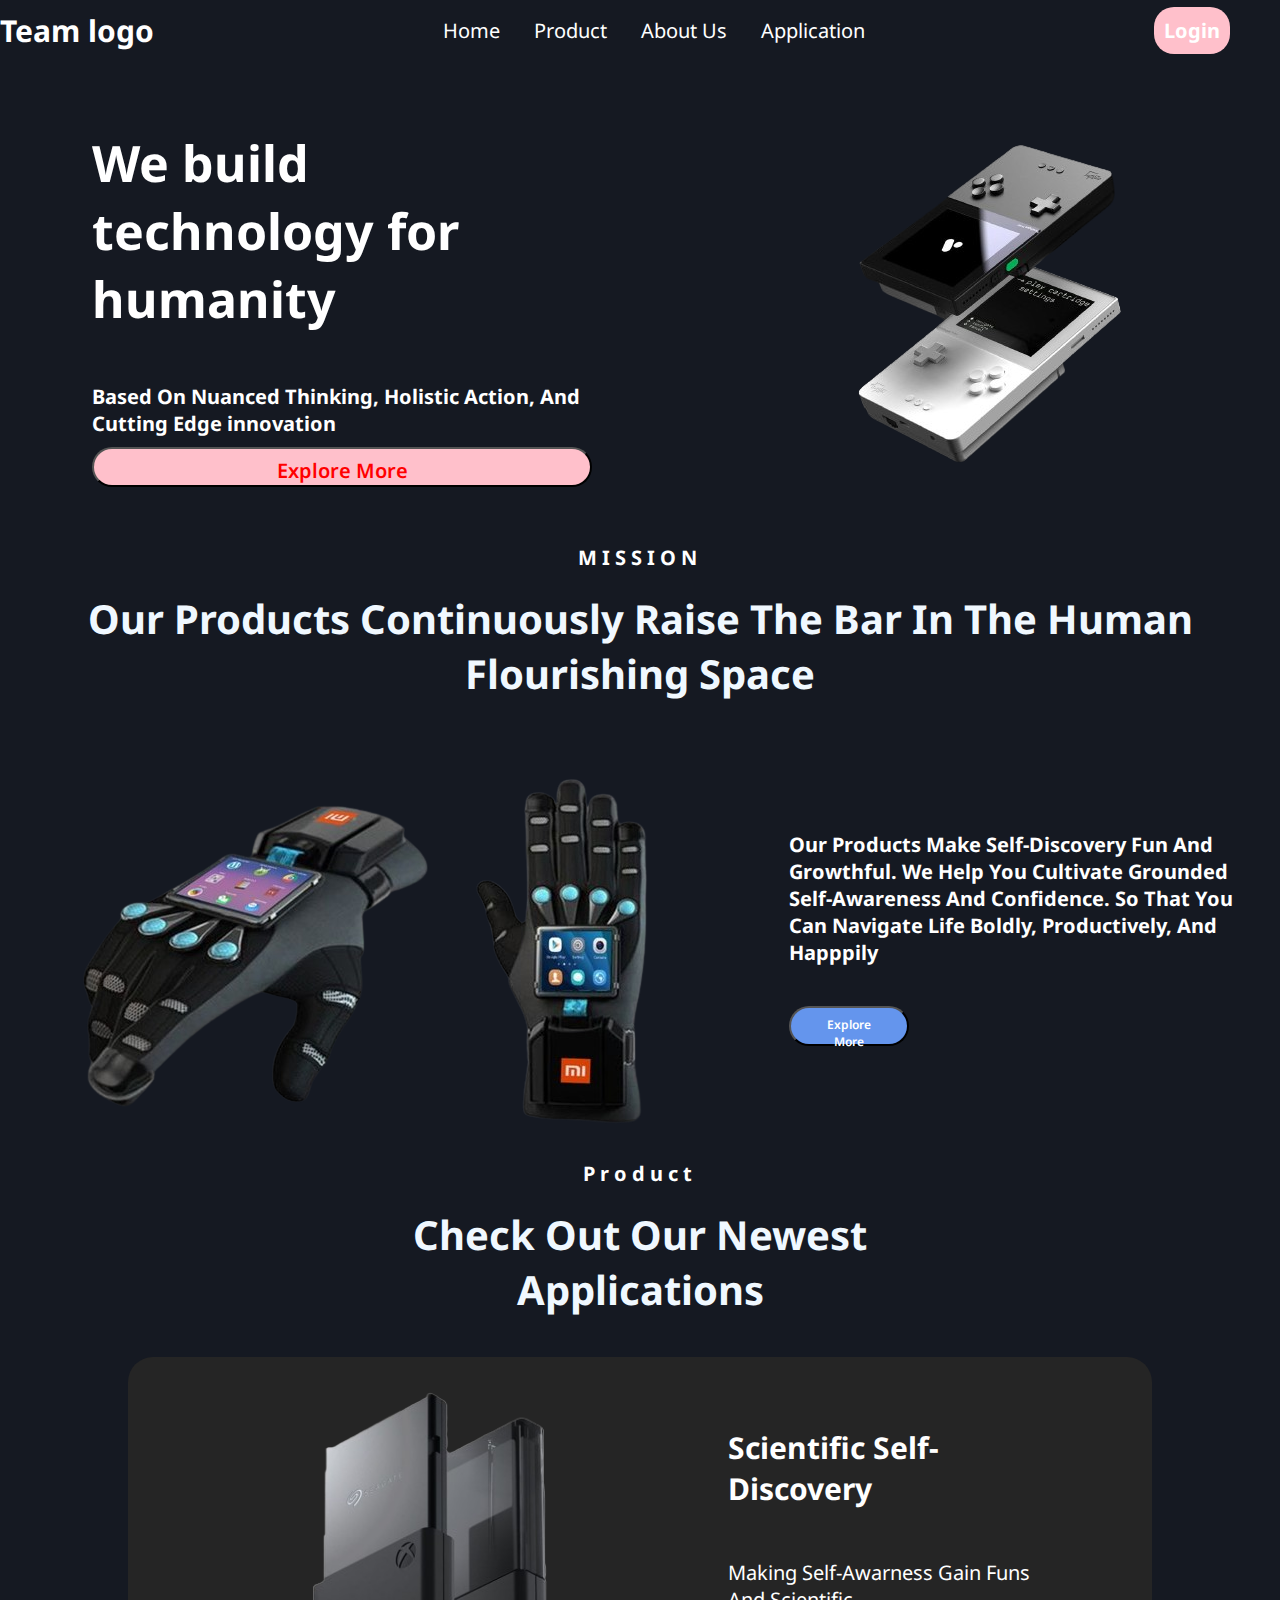
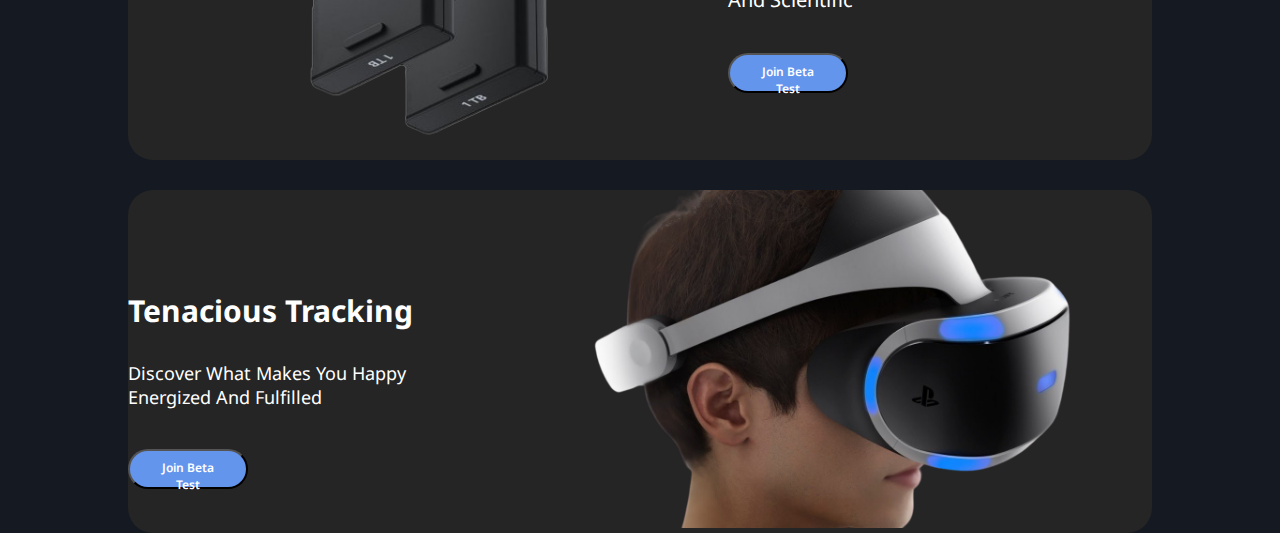
<file: index.html>
<!DOCTYPE html>
<html lang="en">
<head>
    <meta charset="UTF-8">
    <meta name="viewport" content="width=device-width, initial-scale=1.0">
    <title>Document</title>
    <link rel="stylesheet" href="styles/index.css">
    <link rel="preconnect" href="https://fonts.googleapis.com">
    <link rel="preconnect" href="https://fonts.gstatic.com" crossorigin>
    <link href="https://fonts.googleapis.com/css2?family=Noto+Sans&family=Open+Sans:wght@600&family=Poppins:ital,wght@0,200;0,300;0,400;0,500;0,600;0,700;0,800;0,900;1,100;1,200;1,300;1,400;1,500;1,600;1,700;1,800;1,900&display=swap" rel="stylesheet">
</head>
<body>
    <!-- menu-bar -->
    <header class="menu">

        <a href="#" class="logo">Team logo</a>

        <nav class="nav-bar">
            <a href="#">Home</a>
            <a href="#">Product</a>
            <a href="#">About Us</a>
            <a href="apply.html">Application</a>
        </nav>
        <div class="login">
        <a href="">Login</a>
        </div>
    </header>

    <!-- heading -->
    <div class="head-cont">
        <div class="main-cont">
            
            <h1>We build technology for humanity</h2>
            <h4>Based On Nuanced Thinking, Holistic Action, And Cutting Edge innovation</h4>
            <div class="order">
                
                <button>Explore More</button>
            </div>
        </div>
        <div class="image">
            <img src="styles/images/image3-removebg-preview.png"">
        </div>
    </div>
    <div class="sub-cont">
        
            <p><strong>MISSION</strong></p>
        
        <h2>Our Products Continuously Raise The Bar In The Human Flourishing Space</h2>
    </div>

    <nav class="second-cont">
        <div class="image">
            <img src="styles\images\image8-removebg-preview.png" alt="">
        </div>
        <div class="main-cont">
            <h4>our products make self-discovery fun and growthful. we help you cultivate grounded self-awareness and confidence.
                 so that you can navigate life boldly, productively, and happpily</h4>
            <div class="explore">
                <button>Explore More</button>
            </div>
        </div>
    </nav>


        <!-- Product -->
    <section>
        <div class="product-head">
            <p><strong>Product</strong></p>
            <h2>Check Out Our Newest <br> Applications</h2>
        </div>
        <div class="product1">
            <div class="image">
                <img src="styles\images\image6-removebg-preview.png" alt="">
            </div>
            <div class="product-cont">
                <h3>Scientific Self-Discovery</h3>
                <p>making self-awarness gain funs and scientific</p>
                <div class="join">
                    <button>Join Beta Test</button>
                </div>
            </div>
            
        </div>
        <div class="product2">
            
            <div class="product-cont">
                <h3>Tenacious Tracking</h3>
                <p>discover what makes you happy energized and fulfilled</p>
                <div class="join">
                    <button>Join Beta Test</button>
                </div>
            </div>
            <div class="image">
                <img src="styles/images/image2-removebg.png" alt="">
            </div>
        </div>
       
    </section>
</body>
</html>
</file>
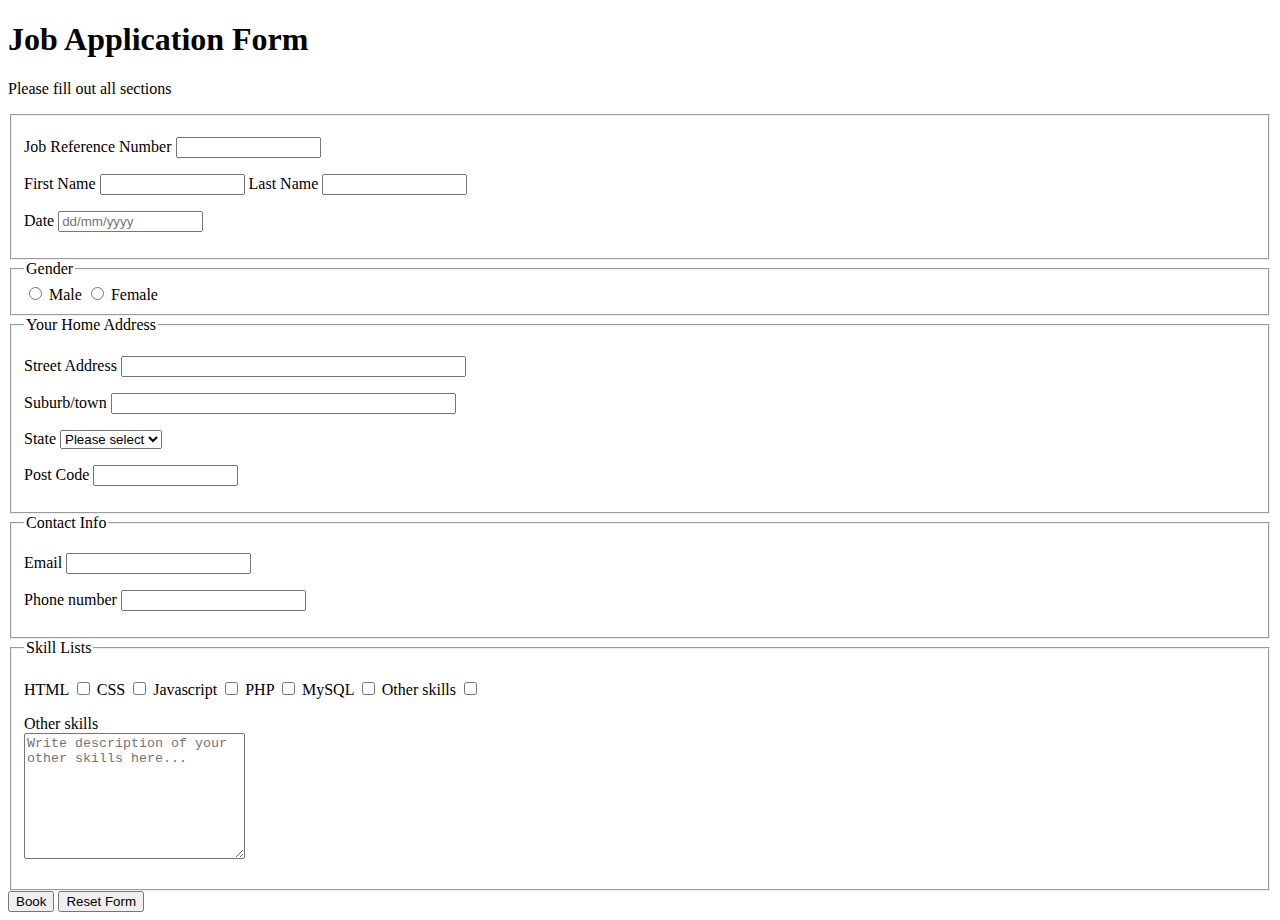
<file: apply.html>
<!DOCTYPE html>
<html lang="en">
<head>
    <meta charset="utf-8" >
    <meta name="description" content="" >
    <meta name="keywords" content="" >
    <meta name="author" content="">
    <title></title>
</head>

<body>
    <form method="post" action="http://mercury.swin.edu.au/it000000/formtest.php">
    <h1>Job Application Form</h1>
    <p>Please fill out all sections</p>
    
    <fieldset>
        <p><label for="job_num">Job Reference Number</label>
        <input type="text" name="job_num" id="job_num" pattern="[A-Za-z0-9]{5}" maxlength="5" required="required"  size="15">
        </p>
        
        <p><label for="fname">First Name</label>
        <input type="text" name="fname" id="fname" required="required" pattern="^[a-zA-Z ]+$" maxlength="30" size="15">
        <label for="lname">Last Name</label>
        <input type="text" name="lname" id="lname" required="required" pattern="^[a-zA-Z ]+$" maxlength="30" size="15">
        </p>

        <p><label for="birthday">Date</label>
        <input name="birthday" id="birthday" type="text" placeholder="dd/mm/yyyy" 
        pattern="\d{1,2}/\d{1,2}/\d{4}" maxlength="10" size="15" required="required">
        </p>
        
    </fieldset>

    <fieldset>
       <legend>Gender</legend>
        <input type="radio" name="gender" value="male" id="male" required="required">
        <label for="male">Male</label>
        <input type="radio" name="gender" value="female" id="female" >
        <label for="female">Female</label>
       
    </fieldset>
    
    <fieldset>
        <legend>Your Home Address</legend>
        
        <p><label for="street">Street Address</label>
        <input type="text" name="street" id="street" required="required" maxlength="40" size="40">
        </p>
        
        <p><label for="town">Suburb/town</label>
        <input type="text" name="town" id="town" required="required" maxlength="40" size="40">
        </p>
        
        <p><label for="tutor">State</label>
            <select required="required" name="tutor" id="tutor">
            <option value="" selected disabled hidden>Please select</option>
            <option value="VIC">VIC</option>
            <option value="NSW">NSW</option>
            <option value="QLD">QLD</option>
            <option value="NT">NT</option>
            <option value="WA">WA</option>
            <option value="SA">SA</option>
            <option value="TAS">TAS</option>
            <option value="ACT">ACT</option>
            </select>
        </p>

        <p><label for="pcode">Post Code</label>
            <input type="text" name="pcode" id="pcode" pattern="[0-9]{4}$" maxlength="4" required="required"  size="15">
        </p>

    </fieldset>
    
    <fieldset>
        <legend>Contact Info</legend>

        <p><label for="mail">Email</label>
            <input id="mail" name="mail" patter="[a-zA-Z0-9._%+-]+@[a-zA-Z0-9.-]+\.[a-zA-Z]{2,}" required="required"> 
        </p>

        <p><label for="phone">Phone number</label>
            <input id="phone" name="phone" pattern="^[0-9 ]{8,12}$" required="required"> 
        </p>

    </fieldset>
    
    <fieldset>
        <legend>Skill Lists</legend>  

        <p>
            <label for="HTML" >HTML</label>
            <input type="checkbox" name="tech[]" value="HTML" required="required" id="HTML">
            <label for="CSS">CSS</label>
            <input type="checkbox" name="tech[]" value="CSS" id="CSS">
            <label for="Javascript">Javascript</label>
            <input type="checkbox" name="tech[]" value="Javascript" id="Javascript">
            <label for="PHP">PHP</label>
            <input type="checkbox" name="tech[]" value="PHP" id="PHP">
            <label for="MySQL">MySQL</label>
            <input type="checkbox" name="tech[]" value="MySQL" id="MySQL">
            <label for="Other">Other skills</label>
            <input type="checkbox" name="tech[]" value="Other" id="Other">
        </p>

        <p><label>Other skills<br>
            <textarea name="issue" rows="8" cols="25" placeholder="Write description of your other skills here..."></textarea>
            </label>
        </p>

    </fieldset>
        
    <input type= "submit" value="Book">
	<input type= "reset" value="Reset Form">

</form>
</body>
</html>
</file>
<file: styles/index.css>
*{
    margin: 0;
    padding: 0;
    font-family: 'Noto Sans', sans-serif;;
}
body{
   overflow-x: hidden;
   
    background-color: #151922
    ;
   
    
}

header{
    margin-top: 10px;
    
}
    

/* index page(Hoang Minh) */
.menu{
   width: 100%;
   height: 100%;
    display: flex;
    justify-content: space-between;
    align-items: center;
}

.menu .logo{
    color: white;
    text-decoration: none;
    font-size: 30px;
    font-weight: 700;
}

.menu .nav-bar a{
    color: white;
    text-decoration: none;
    cursor: pointer;
    position: relative;
    margin: 0 15px;
    transition: 0.3s;
    font-size: 20px;
}

.nav-bar a::before{
    content: "";
    position: absolute;
    bottom: -4px;
    width: 0;
    background-color: #f74f10;
    height: 2px;
    transition: 0.5s;
}

.nav-bar a:hover::before,
.nav-bar a:hover{
    color: #f74f10;
    width: 100%;
}
.login{
    margin-right: 50px;
}
header .login a{
    color: white;
    text-decoration: none;
    background-color: pink;
    border-radius: 20px;
    padding: 10px 10px;
    font-size: 20px;
    border: none;
    font-weight: bold;
    transition: 2s;
    
}

header .login a:hover{
    zoom: 1.1;
    background-color: #f74f10;
    color: white;
    transition: 2s;
    
}

/* head-cont */
.head-cont{
    display: flex;
    width: 100%;
    height: 100%;
    justify-content: space-around;
    align-items: center;
    margin: 50px 100px 0 50px
}
.head-cont .main-cont{
    
    color: white;
    max-width: 500px;
    width: 100%;
    

}
.main-cont h1{
    font-size: 50px;
    margin-bottom: 50px;

}

.main-cont h4{
    font-size: 20px;
}
.main-cont .order button{
    border-radius: 30px;
    background-color: pink;
    width: 500px;
    height: 40px;
    font-size: 20px;
    margin-top: 10px;
    color: red;
    font-weight: 600;
    padding: 8px 20px;
    cursor: pointer;
    transition: 1s;
}

.main-cont .order button:hover{
    scale: 1.1;
    color: white;
    background-color: #f74f10;
    
}

.head-cont .image img{
    max-width: 900px;
    width: 100%;
    
    
}
/* sub content  */
.sub-cont{
    color: white;
    margin-top: 30px;
    text-align: center;
}
.sub-cont p{
    font-size: 20px;
    letter-spacing: 5px;
}
.sub-cont h2{
    font-size: 40px;
    margin-top: 20px;
    color: aliceblue;
}
/* heading content end */
/* nav section */
.second-cont{
    margin-top: 50px;
    display: flex;
    width: 100%;
    height: 100%;
    justify-content: space-around;
    align-items: center;
    
}
.second-cont .main-cont{
    color: white;
    max-width: 450px;
}
.second-cont .main-cont h4{
    font-size: 20px;
    text-transform: capitalize;
}
.second-cont .main-cont .explore{
    margin-top: 30px;
    
}
.second-cont .main-cont button{
    border-radius: 30px;
    background-color: #6495ED;
    width: 120px;
    height: 40px;
    font-size: 12px;
    margin-top: 10px;
    color: white;
    font-weight: 600;
    padding: 8px 20px;
    cursor: pointer;
    transition: 1s;
}
.second-cont .main-cont button:hover{
    scale: 1.3;
    color: white;
    background-color: #f74f10;
}
/* nav end */

/* section */
section .product-head{
    color: white;
    margin-top: 30px;
    text-align: center;
}

.product-head p{
    font-size: 20px;
    letter-spacing: 5px;
}

.product-head h2{
    font-size: 40px;
    margin-top: 20px;
    color: aliceblue;
}
.product1{
    display: flex;
    margin-top: 40px;
    justify-content: space-evenly;
    background-color: #252525;
    border-radius: 25px;
    width: 80%;
    margin-left: 10%;

    
    
}
.product1 img{
    max-width: 600px;
}

.product1 .product-cont{
    color: white;
    
    margin-right: 100px;
    ;
}
.product1 .product-cont h3{
    font-size: 30px;
    margin-top: 70px;
}
.product1 .product-cont p{
    font-size: 20px;
    text-transform: capitalize;
    margin-top: 50px
}
.product-cont .join button{
    border-radius: 30px;
    background-color: #6495ED;
    width: 120px;
    height: 40px;
    font-size: 12px;
    margin-top: 40px;
    color: white;
    font-weight: 600;
    padding: 8px 20px;
    cursor: pointer;
    transition: 1s;
}

.product-cont .join button:hover{
    scale: 1.3;
    color: white;
    background-color: #f74f10;
}

.product2{
    display: flex;
    
    justify-content: space-evenly;
    background-color: #252525;
    margin-top: 30px;
    border-radius: 25px;
    width: 80%;
    margin-left: 10%;
    

}
.product2 img{
    max-width: 600px;
}

.product2 .product-cont{
    color: white;
    margin-top: 100px;
    margin-right: 100px;
    ;
}
.product-cont h3{
    font-size: 30px;
}
.product-cont p{
    font-size: 18px;
    text-transform: capitalize;
    margin-top: 30px;
}


.product-cont .join button:hover{
    scale: 1.3;
    color: white;
    background-color: #f74f10;
}
/* index page end(Hoang Minh) */
</file>
